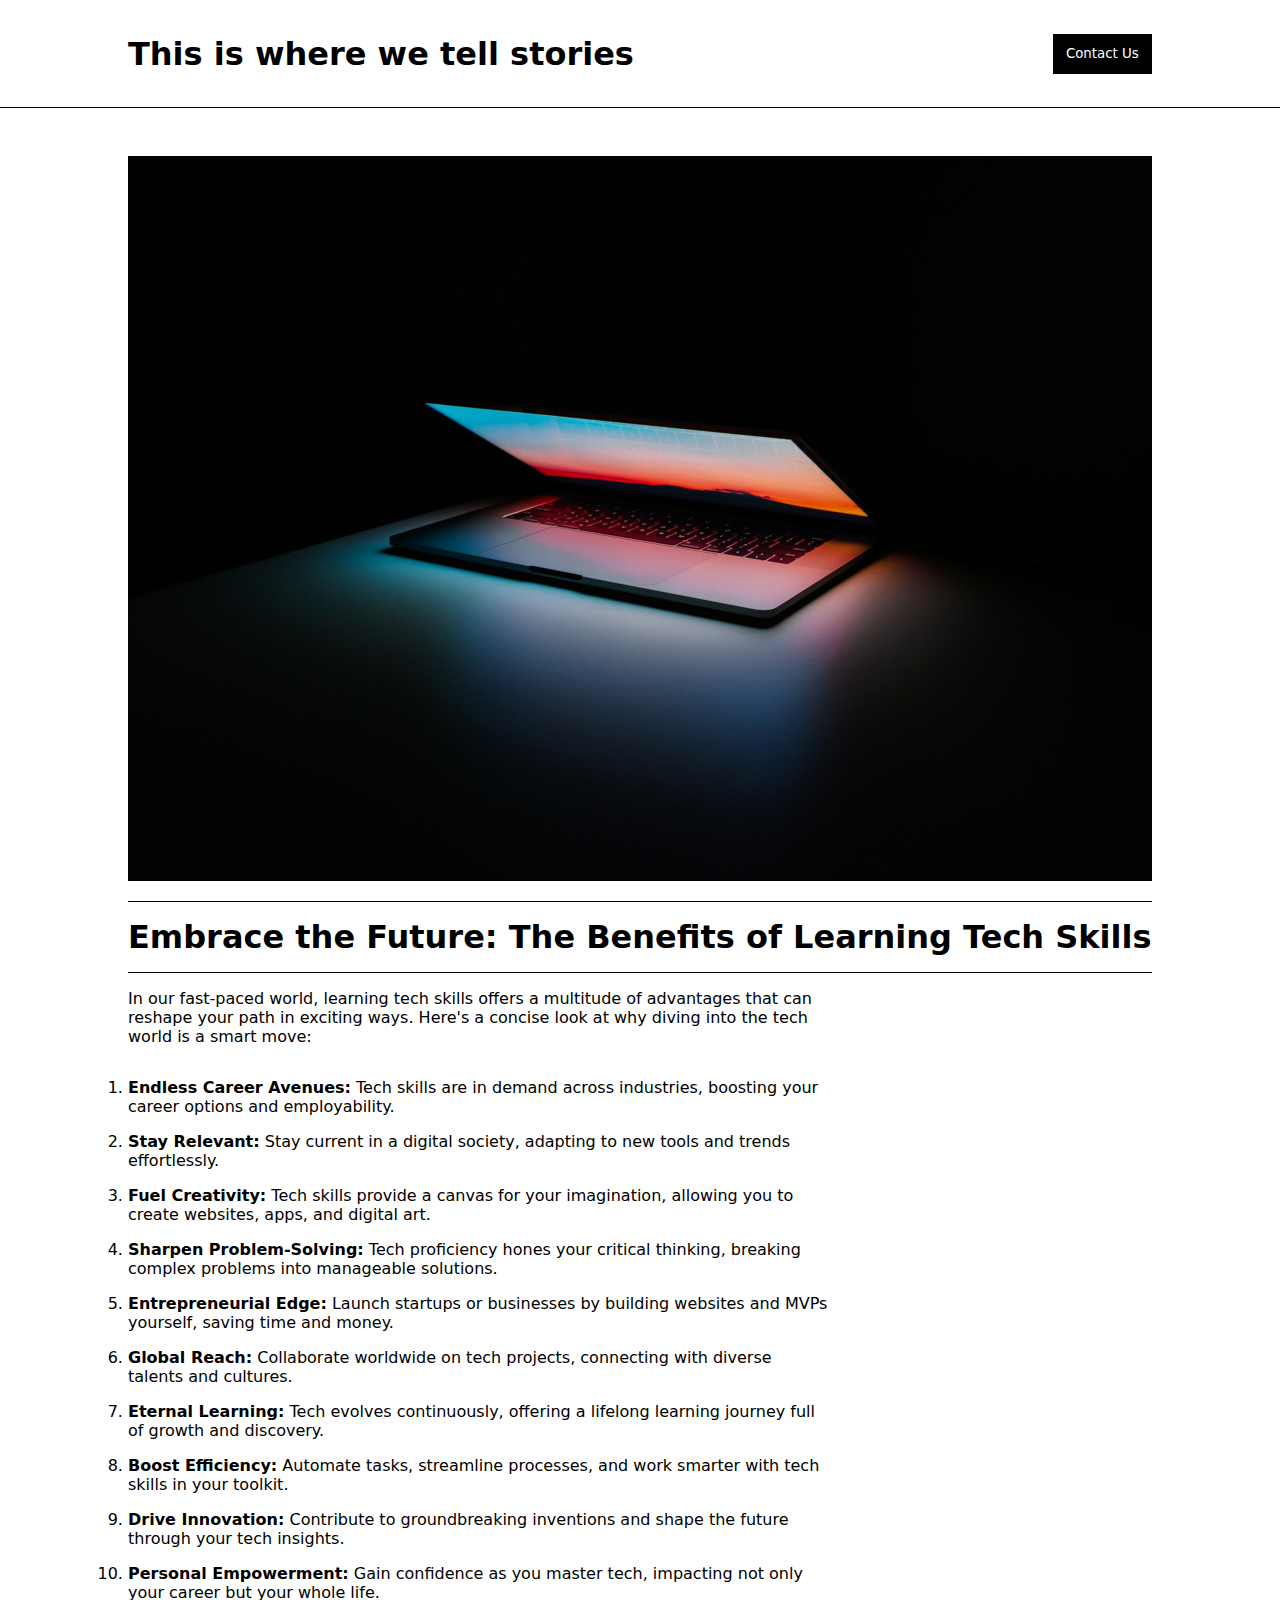
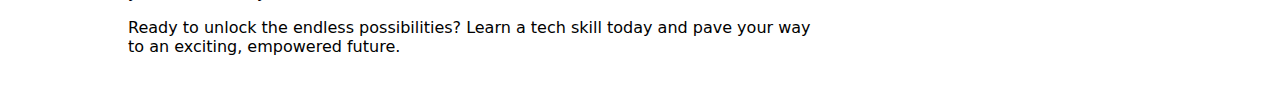
<file: posts/post1.html>
<!DOCTYPE html>
<html lang="en">

<head>
    <meta charset="UTF-8">
    <meta name="viewport" content="width=device-width, initial-scale=1.0">
    <title>Document</title>
    <link rel="stylesheet" href="./post.css">
</head>

<body>
    <nav class="nav">
        <h1>This is where we tell stories</h1>

        <button>Contact Us</button>
    </nav>

    <div class="post">
        <img src="/img1.jpg" alt="">

        <div class="divider"></div>
        <h1>Embrace the Future: The Benefits of Learning Tech Skills</h1>
        <div class="divider"></div>

        <p>In our fast-paced world, learning tech skills offers a multitude of advantages that can reshape your path in
            exciting ways. Here's a concise look at why diving into the tech world is a smart move:</p>

        <ol>
            <li><strong>Endless Career Avenues:</strong> Tech skills are in demand across industries, boosting your
                career options and employability.</li>
            <li><strong>Stay Relevant:</strong> Stay current in a digital society, adapting to new tools and trends
                effortlessly.</li>
            <li><strong>Fuel Creativity:</strong> Tech skills provide a canvas for your imagination, allowing you to
                create websites, apps, and digital art.</li>
            <li><strong>Sharpen Problem-Solving:</strong> Tech proficiency hones your critical thinking, breaking
                complex problems into manageable solutions.</li>
            <li><strong>Entrepreneurial Edge:</strong> Launch startups or businesses by building websites and MVPs
                yourself, saving time and money.</li>
            <li><strong>Global Reach:</strong> Collaborate worldwide on tech projects, connecting with diverse talents
                and cultures.</li>
            <li><strong>Eternal Learning:</strong> Tech evolves continuously, offering a lifelong learning journey full
                of growth and discovery.</li>
            <li><strong>Boost Efficiency:</strong> Automate tasks, streamline processes, and work smarter with tech
                skills in your toolkit.</li>
            <li><strong>Drive Innovation:</strong> Contribute to groundbreaking inventions and shape the future through
                your tech insights.</li>
            <li><strong>Personal Empowerment:</strong> Gain confidence as you master tech, impacting not only your
                career but your whole life.</li>
        </ol>

        <p>Ready to unlock the endless possibilities? Learn a tech skill today and pave your way to an exciting,
            empowered future.</p>
    </div>
</body>

</html>
</file>
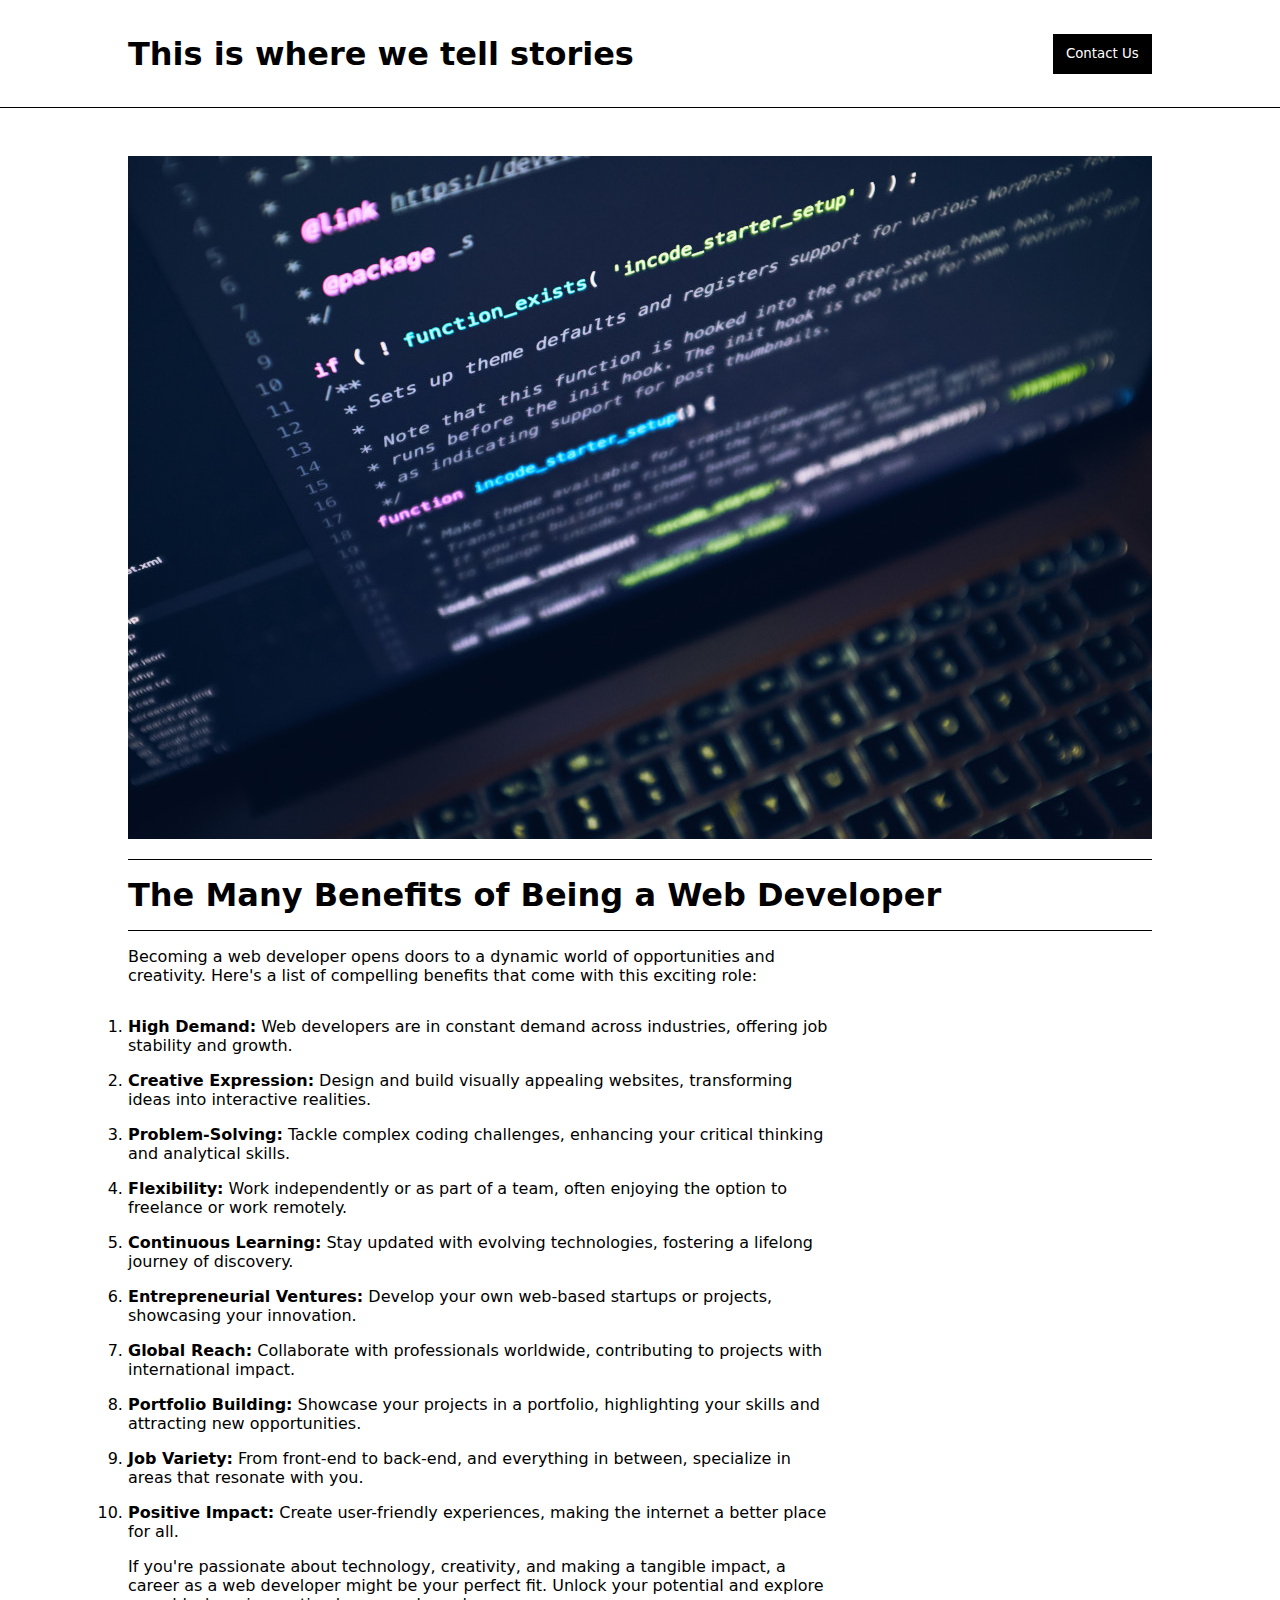
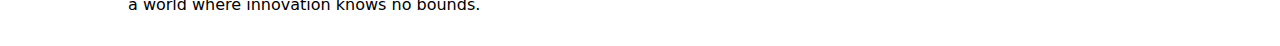
<file: posts/post2.html>
<!DOCTYPE html>
<html lang="en">

<head>
    <meta charset="UTF-8">
    <meta name="viewport" content="width=device-width, initial-scale=1.0">
    <title>Document</title>
    <link rel="stylesheet" href="./post.css">
</head>

<body>
    <nav class="nav">
        <h1>This is where we tell stories</h1>

        <button>Contact Us</button>
    </nav>

    <div class="post">
        <img src="/img2.jpg" alt="">

        <div class="divider"></div>
        <h1>The Many Benefits of Being a Web Developer</h1>
        <div class="divider"></div>

        <p>Becoming a web developer opens doors to a dynamic world of opportunities and creativity. Here's a list of
            compelling benefits that come with this exciting role:</p>

        <ol>
            <li><strong>High Demand:</strong> Web developers are in constant demand across industries, offering job
                stability and growth.</li>
            <li><strong>Creative Expression:</strong> Design and build visually appealing websites, transforming ideas
                into interactive realities.</li>
            <li><strong>Problem-Solving:</strong> Tackle complex coding challenges, enhancing your critical thinking and
                analytical skills.</li>
            <li><strong>Flexibility:</strong> Work independently or as part of a team, often enjoying the option to
                freelance or work remotely.</li>
            <li><strong>Continuous Learning:</strong> Stay updated with evolving technologies, fostering a lifelong
                journey of discovery.</li>
            <li><strong>Entrepreneurial Ventures:</strong> Develop your own web-based startups or projects, showcasing
                your innovation.</li>
            <li><strong>Global Reach:</strong> Collaborate with professionals worldwide, contributing to projects with
                international impact.</li>
            <li><strong>Portfolio Building:</strong> Showcase your projects in a portfolio, highlighting your skills and
                attracting new opportunities.</li>
            <li><strong>Job Variety:</strong> From front-end to back-end, and everything in between, specialize in areas
                that resonate with you.</li>
            <li><strong>Positive Impact:</strong> Create user-friendly experiences, making the internet a better place
                for all.</li>
        </ol>

        <p>If you're passionate about technology, creativity, and making a tangible impact, a career as a web developer
            might be your perfect fit. Unlock your potential and explore a world where innovation knows no bounds.</p>
    </div>
</body>

</html>
</file>
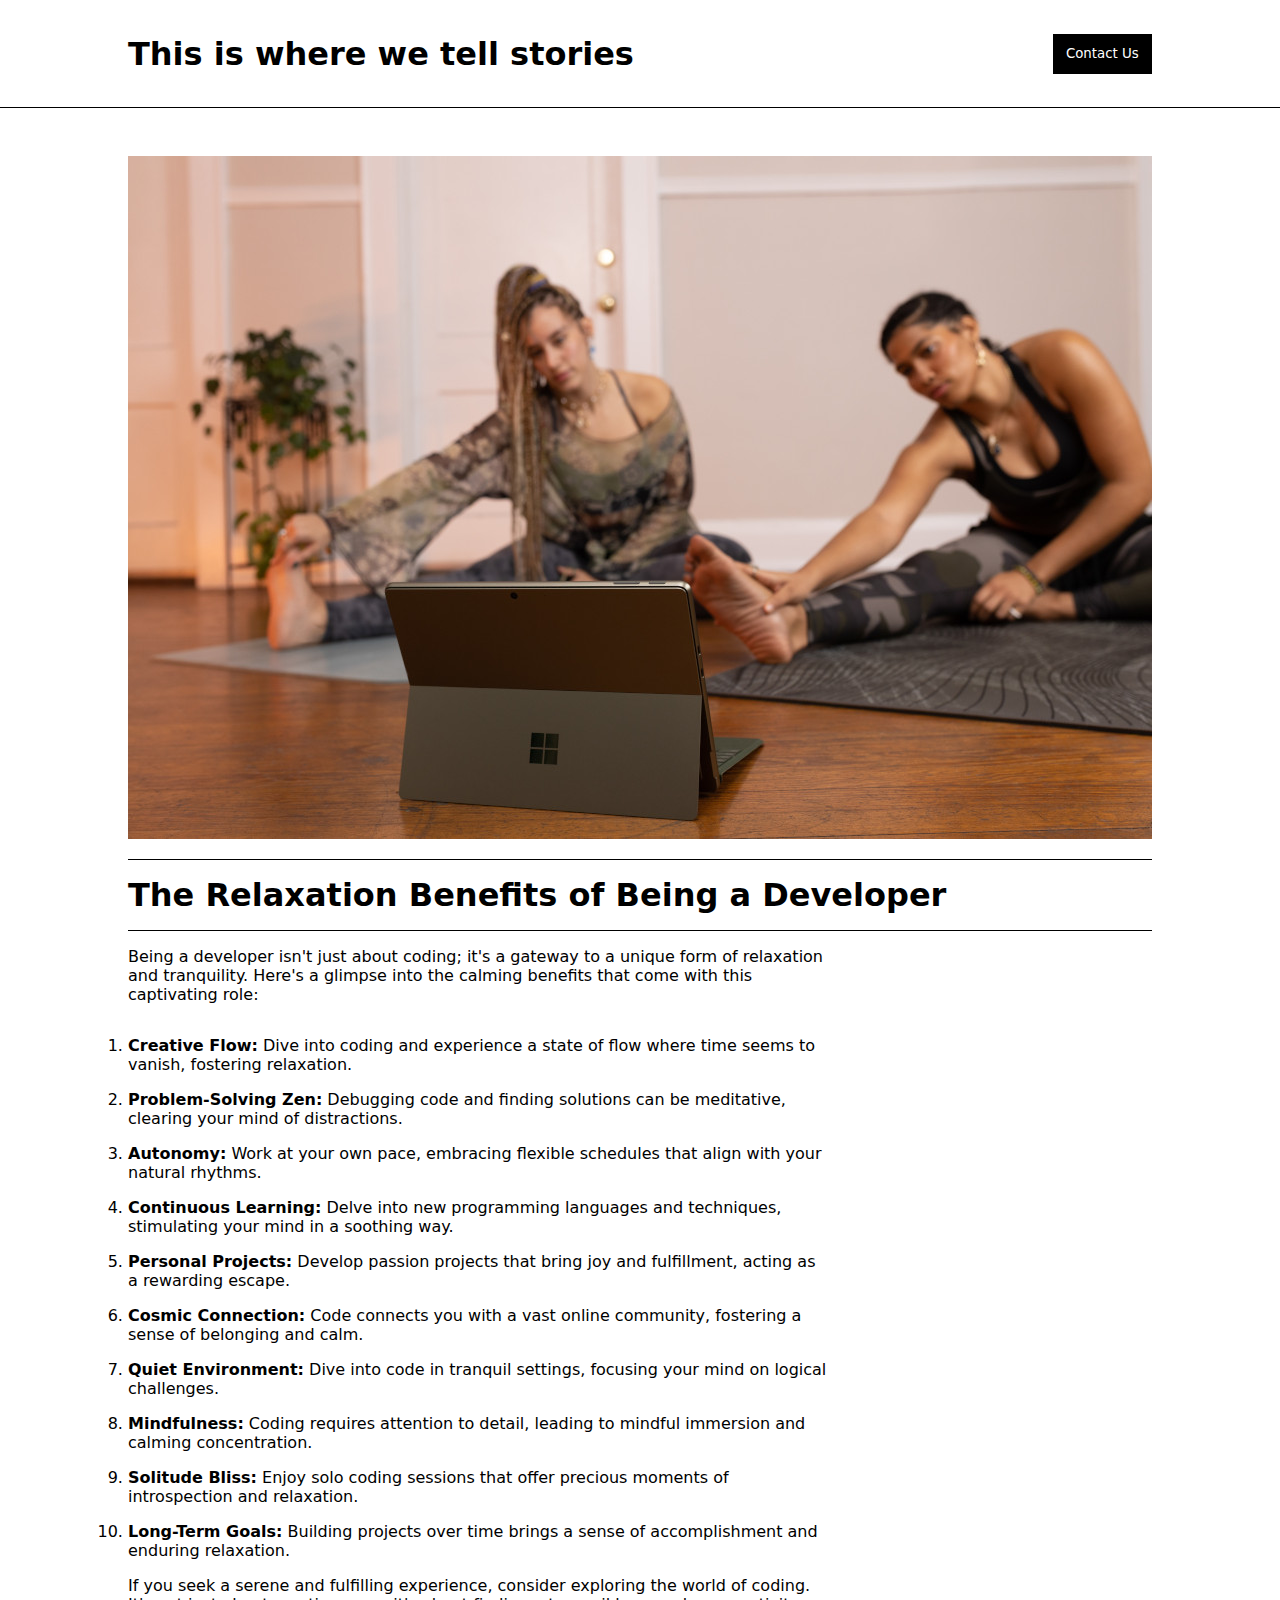
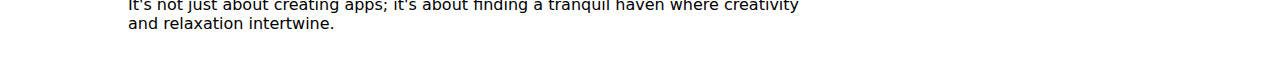
<file: posts/post3.html>
<!DOCTYPE html>
<html lang="en">

<head>
    <meta charset="UTF-8">
    <meta name="viewport" content="width=device-width, initial-scale=1.0">
    <title>Document</title>
    <link rel="stylesheet" href="./post.css">
</head>

<body>
    <nav class="nav">
        <h1>This is where we tell stories</h1>

        <button>Contact Us</button>
    </nav>

    <div class="post">
        <img src="/img3.jpg" alt="">

        <div class="divider"></div>
        <h1>The Relaxation Benefits of Being a Developer</h1>
        <div class="divider"></div>

        <p>Being a developer isn't just about coding; it's a gateway to a unique form of relaxation and tranquility.
            Here's a glimpse into the calming benefits that come with this captivating role:</p>

        <ol>
            <li><strong>Creative Flow:</strong> Dive into coding and experience a state of flow where time seems to
                vanish, fostering relaxation.</li>
            <li><strong>Problem-Solving Zen:</strong> Debugging code and finding solutions can be meditative, clearing
                your mind of distractions.</li>
            <li><strong>Autonomy:</strong> Work at your own pace, embracing flexible schedules that align with your
                natural rhythms.</li>
            <li><strong>Continuous Learning:</strong> Delve into new programming languages and techniques, stimulating
                your mind in a soothing way.</li>
            <li><strong>Personal Projects:</strong> Develop passion projects that bring joy and fulfillment, acting as a
                rewarding escape.</li>
            <li><strong>Cosmic Connection:</strong> Code connects you with a vast online community, fostering a sense of
                belonging and calm.</li>
            <li><strong>Quiet Environment:</strong> Dive into code in tranquil settings, focusing your mind on logical
                challenges.</li>
            <li><strong>Mindfulness:</strong> Coding requires attention to detail, leading to mindful immersion and
                calming concentration.</li>
            <li><strong>Solitude Bliss:</strong> Enjoy solo coding sessions that offer precious moments of introspection
                and relaxation.</li>
            <li><strong>Long-Term Goals:</strong> Building projects over time brings a sense of accomplishment and
                enduring relaxation.</li>
        </ol>

        <p>If you seek a serene and fulfilling experience, consider exploring the world of coding. It's not just about
            creating apps; it's about finding a tranquil haven where creativity and relaxation intertwine.</p>
    </div>
</body>

</html>
</file>
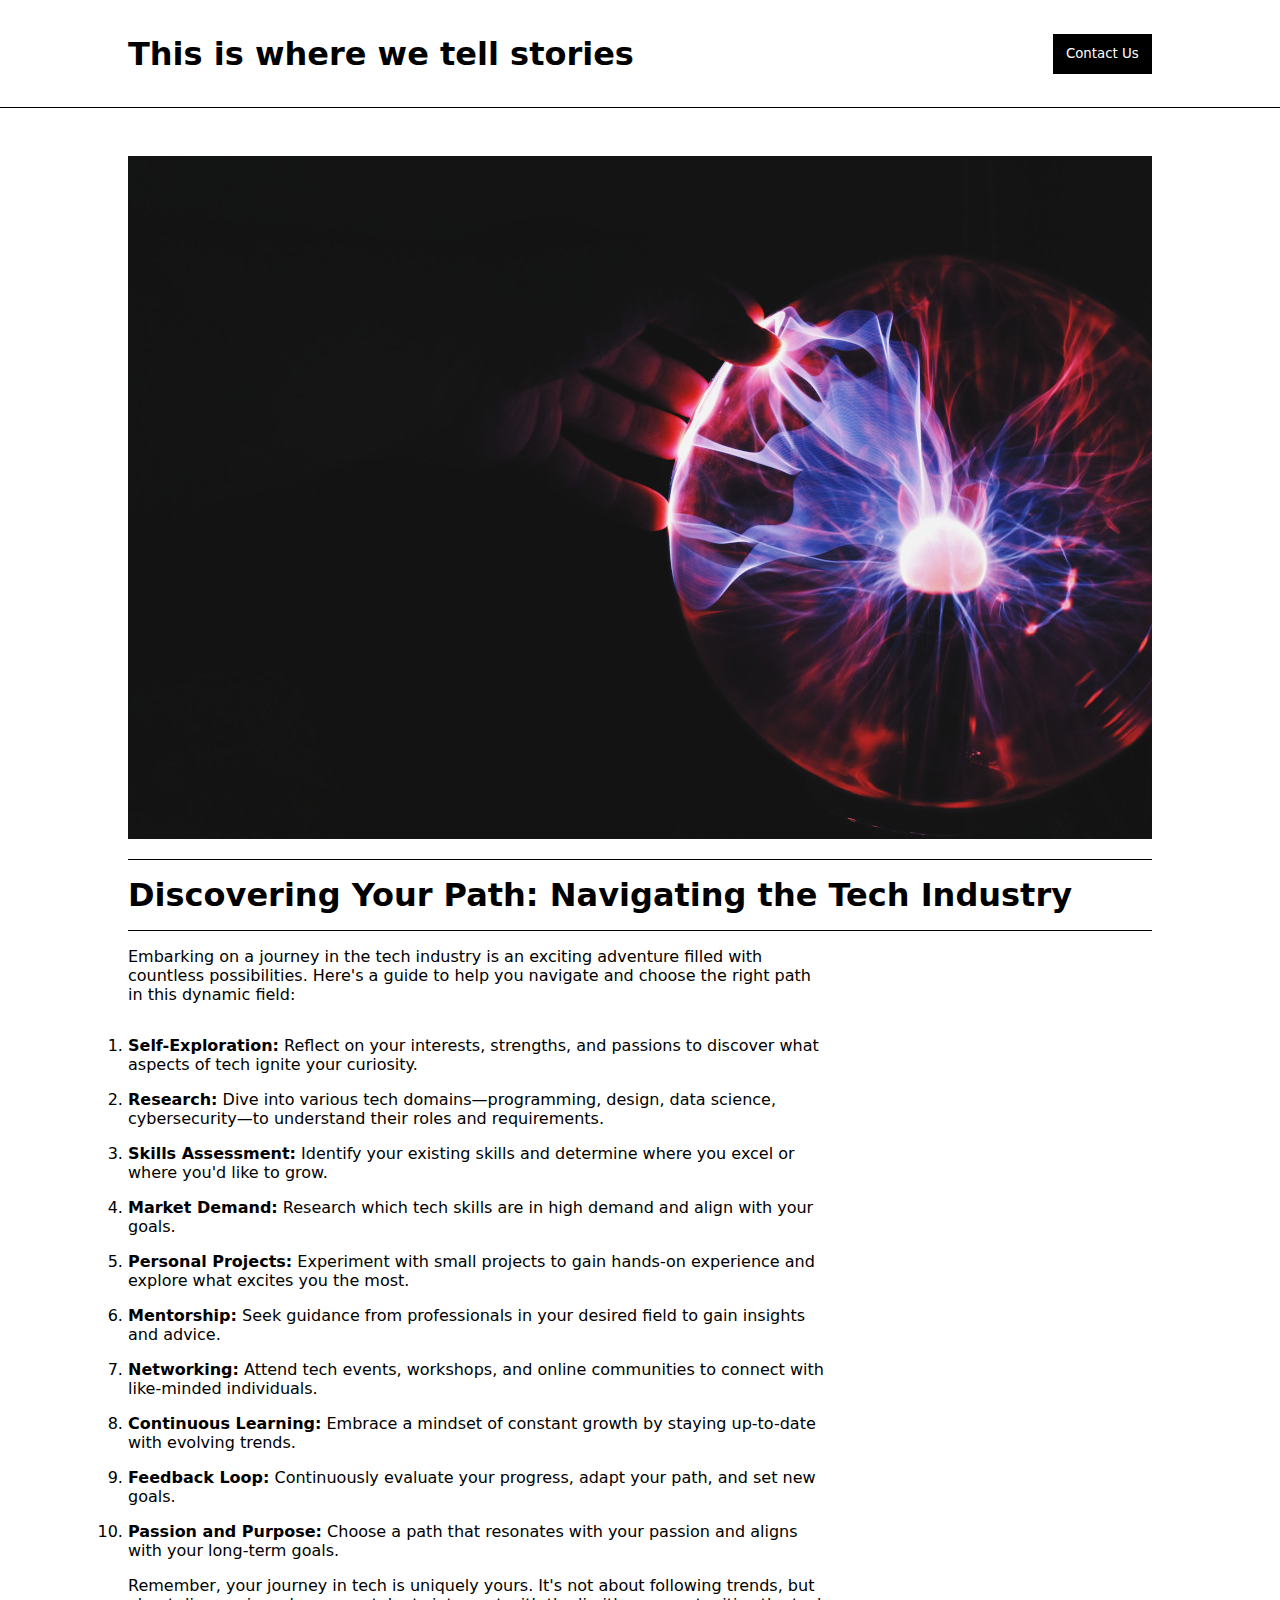
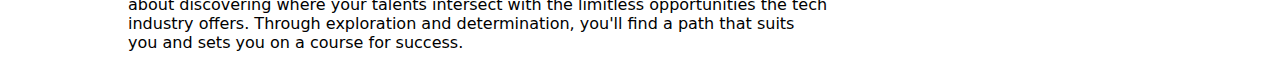
<file: posts/post5.html>
<!DOCTYPE html>
<html lang="en">

<head>
    <meta charset="UTF-8">
    <meta name="viewport" content="width=device-width, initial-scale=1.0">
    <title>Document</title>
    <link rel="stylesheet" href="./post.css">
</head>

<body>
    <nav class="nav">
        <h1>This is where we tell stories</h1>

        <button>Contact Us</button>
    </nav>

    <div class="post">
        <img src="/img5.jpg" alt="">

        <div class="divider"></div>
        <h1>Discovering Your Path: Navigating the Tech Industry</h1>
        <div class="divider"></div>

        <p>Embarking on a journey in the tech industry is an exciting adventure filled with countless possibilities.
            Here's a guide to help you navigate and choose the right path in this dynamic field:</p>

        <ol>
            <li><strong>Self-Exploration:</strong> Reflect on your interests, strengths, and passions to discover what
                aspects of tech ignite your curiosity.</li>
            <li><strong>Research:</strong> Dive into various tech domains—programming, design, data science,
                cybersecurity—to understand their roles and requirements.</li>
            <li><strong>Skills Assessment:</strong> Identify your existing skills and determine where you excel or where
                you'd like to grow.</li>
            <li><strong>Market Demand:</strong> Research which tech skills are in high demand and align with your goals.
            </li>
            <li><strong>Personal Projects:</strong> Experiment with small projects to gain hands-on experience and
                explore what excites you the most.</li>
            <li><strong>Mentorship:</strong> Seek guidance from professionals in your desired field to gain insights and
                advice.</li>
            <li><strong>Networking:</strong> Attend tech events, workshops, and online communities to connect with
                like-minded individuals.</li>
            <li><strong>Continuous Learning:</strong> Embrace a mindset of constant growth by staying up-to-date with
                evolving trends.</li>
            <li><strong>Feedback Loop:</strong> Continuously evaluate your progress, adapt your path, and set new goals.
            </li>
            <li><strong>Passion and Purpose:</strong> Choose a path that resonates with your passion and aligns with
                your long-term goals.</li>
        </ol>

        <p>Remember, your journey in tech is uniquely yours. It's not about following trends, but about discovering
            where your talents intersect with the limitless opportunities the tech industry offers. Through exploration
            and determination, you'll find a path that suits you and sets you on a course for success.</p>
    </div>
</body>

</html>
</file>
<file: posts/post.css>
/* ----------- iPhone 4 and 4S ----------- */
/* Portrait and Landscape */
/* Portrait */
/* Landscape */
/* ----------- iPhone 5, 5S, 5C and 5SE ----------- */
/* Portrait and Landscape */
/* Portrait */
/* Landscape */
/* ----------- iPhone 6, 6S, 7 and 8 ----------- */
/* Portrait and Landscape */
/* Portrait */
/* Landscape */
/* ----------- iPhone 6+, 7+ and 8+ ----------- */
/* Portrait and Landscape */
/* Portrait */
/* Landscape */
/* ----------- iPhone X ----------- */
/* Portrait and Landscape */
/* Portrait */
/* Landscape */
/* ----------- Galaxy S3 ----------- */
/* Portrait and Landscape */
/* Portrait */
/* Landscape */
/* ----------- Galaxy S4, S5 and Note 3 ----------- */
/* Portrait and Landscape */
/* Portrait */
/* Landscape */
/* ----------- Galaxy S6 ----------- */
/* Portrait and Landscape */
/* Portrait */
/* Landscape */
/* ----------- Google Pixel ----------- */
/* Portrait and Landscape */
/* Portrait */
/* Landscape */
/* ----------- Google Pixel XL ----------- */
/* Portrait and Landscape */
/* Portrait */
/* Landscape */
/* ----------- HTC One ----------- */
/* Portrait and Landscape */
/* Portrait */
/* Landscape */
/* ----------- Windows Phone ----------- */
/* Portrait and Landscape */
/* Portrait */
/* Landscape */
/* ----------- iPad 1, 2, Mini and Air ----------- */
/* Portrait and Landscape */
/* Portrait */
/* Landscape */
/* ----------- iPad 3, 4 and Pro 9.7" ----------- */
/* Portrait and Landscape */
/* Portrait */
/* Landscape */
/* ----------- iPad Pro 10.5" ----------- */
/* Portrait and Landscape */
/* Portrait */
/* Declare the same value for min- and max-width to avoid colliding with desktops */
/* Source: https://medium.com/connect-the-dots/css-media-queries-for-ipad-pro-8cad10e17106*/
/* Landscape */
/* Declare the same value for min- and max-width to avoid colliding with desktops */
/* Source: https://medium.com/connect-the-dots/css-media-queries-for-ipad-pro-8cad10e17106*/
/* ----------- iPad Pro 12.9" ----------- */
/* Portrait and Landscape */
/* Portrait */
/* Declare the same value for min- and max-width to avoid colliding with desktops */
/* Source: https://medium.com/connect-the-dots/css-media-queries-for-ipad-pro-8cad10e17106*/
/* Landscape */
/* Declare the same value for min- and max-width to avoid colliding with desktops */
/* Source: https://medium.com/connect-the-dots/css-media-queries-for-ipad-pro-8cad10e17106*/
/* ----------- Galaxy Tab 2 ----------- */
/* Portrait and Landscape */
/* Portrait */
/* Landscape */
/* ----------- Galaxy Tab S ----------- */
/* Portrait and Landscape */
/* Portrait */
/* Landscape */
/* ----------- Nexus 7 ----------- */
/* Portrait and Landscape */
/* Portrait */
/* Landscape */
/* ----------- Nexus 9 ----------- */
/* Portrait and Landscape */
/* Portrait */
/* Landscape */
/* ----------- Kindle Fire HD 7" ----------- */
/* Portrait and Landscape */
/* Portrait */
/* Landscape */
/* ----------- Kindle Fire HD 8.9" ----------- */
/* Portrait and Landscape */
/* Portrait */
/* Landscape */
/* ----------- Non-Retina Screens ----------- */
/* ----------- Retina Screens ----------- */
/* ----------- Apple Watch ----------- */
/* ----------- Moto 360 Watch ----------- */
* {
  box-sizing: border-box;
  font-family: system-ui, -apple-system, BlinkMacSystemFont, "Segoe UI", Roboto, Oxygen, Ubuntu, Cantarell, "Open Sans", "Helvetica Neue", sans-serif;
  margin: 0;
  padding: 0;
}

nav {
  height: 12vh;
  display: flex;
  justify-content: space-between;
  align-items: center;
  padding: 0 10%;
  border-bottom: 1px solid #000;
}
@media (max-width: 768px) {
  nav {
    padding: 0 5%;
  }
}
nav button {
  height: 3em;
  padding: 0 1em;
  border: none;
  background-color: black;
  color: #fff;
}

.post {
  margin-top: 3em;
  padding: 0 10%;
}
@media (max-width: 768px) {
  .post {
    padding: 0 5%;
  }
}
.post img {
  width: 100%;
  height: auto;
  -o-object-fit: cover;
     object-fit: cover;
}
.post .divider {
  height: 1px;
  background-color: #000;
  margin: 1em 0;
}
.post p {
  font-size: 1em;
  margin-bottom: 2em;
  width: 700px;
  max-width: 100%;
}
.post ol {
  font-size: 1em;
  width: 700px;
  max-width: 100%;
}
.post ol li {
  margin-bottom: 1em;
}/*# sourceMappingURL=post.css.map */
</file>
